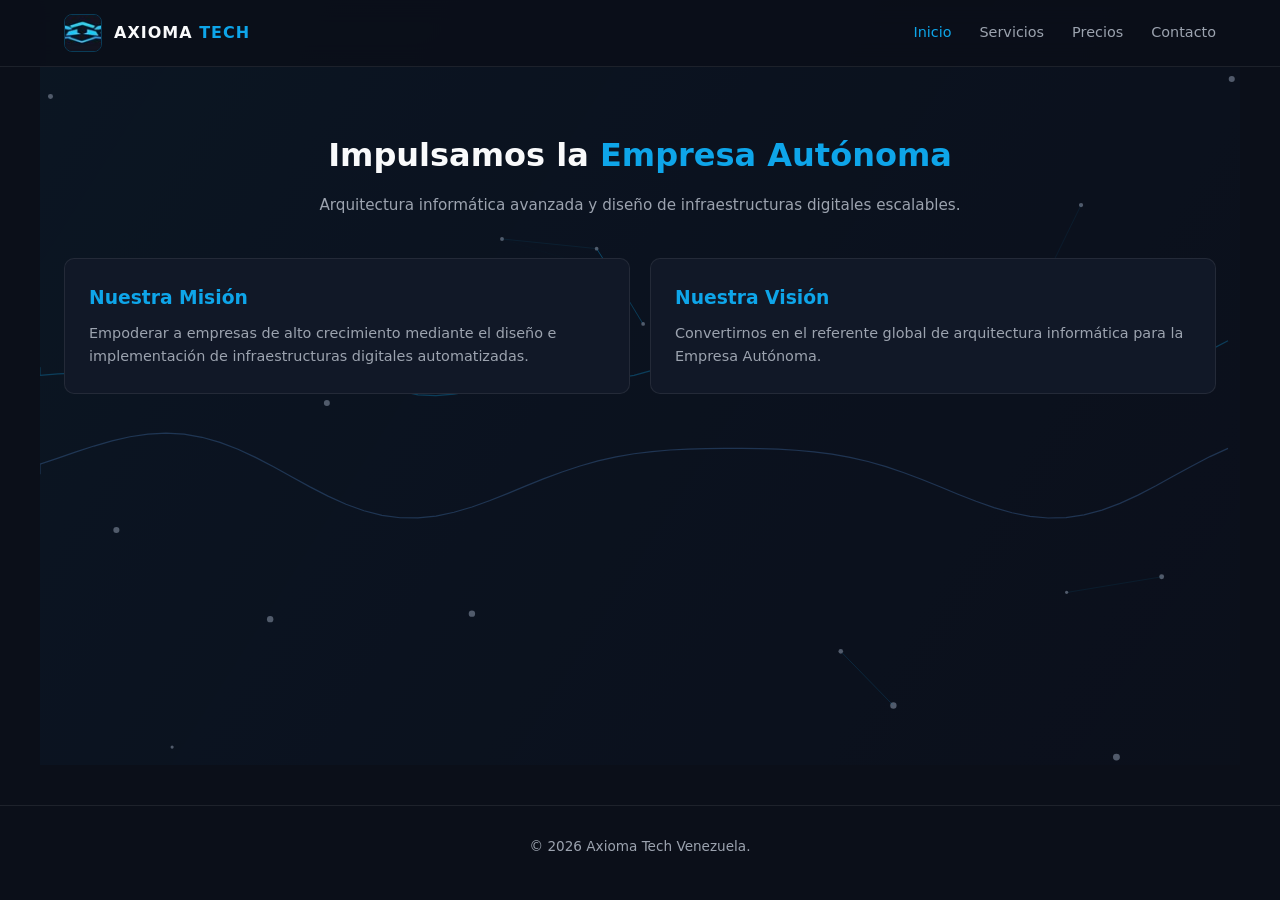
<file: index.html>
<!DOCTYPE html>
<html lang="es">
<head>
  <meta charset="UTF-8">
  <meta name="viewport" content="width=device-width, initial-scale=1.0">
  <title>Axioma Tech - Inicio</title>
  <link rel="stylesheet" href="styles.css">
  <link rel="icon" type="image/jpeg" href="Imagenes/logo de axioma.jpg">
</head>
<body>
  <header class="header-axioma">
    <div class="nav-container">
      <a class="nav-brand" href="index.html">
        <div class="brand-logo-frame"><img src="Imagenes/logo de axioma.jpg" alt="Logo"></div>
        <span class="brand-title">AXIOMA <span class="brand-highlight">TECH</span></span>
      </a>
      <button class="menu-toggle" id="menuToggle"><span></span><span></span><span></span></button>
      <nav class="nav-menu" id="navMenu">
        <a href="index.html" class="nav-link active">Inicio</a>
        <a href="servicios.html" class="nav-link">Servicios</a>
        <a href="precios.html" class="nav-link">Precios</a>
        <a href="contacto.html" class="nav-link">Contacto</a>
      </nav>
    </div>
  </header>

  <main class="content-section hero-canvas-container">
    <canvas id="ondas-fondo"></canvas>
    
    <div class="hero-inner-content">
      <h1 class="section-title">Impulsamos la <span style="color:var(--accent-cyan)">Empresa Autónoma</span></h1>
      <p class="section-subtitle">Arquitectura informática avanzada y diseño de infraestructuras digitales escalables.</p>
      
      <div style="display:grid; grid-template-columns:repeat(auto-fit, minmax(300px, 1fr)); gap:20px; margin-top:40px;">
        <div style="background:var(--bg-surface); padding:24px; border-radius:var(--radius); border:1px solid var(--border-color);">
          <h3 style="color:var(--accent-cyan); margin-bottom:10px;">Nuestra Misión</h3>
          <p style="color:var(--text-muted); font-size:0.9rem;">Empoderar a empresas de alto crecimiento mediante el diseño e implementación de infraestructuras digitales automatizadas.</p>
        </div>
        <div style="background:var(--bg-surface); padding:24px; border-radius:var(--radius); border:1px solid var(--border-color);">
          <h3 style="color:var(--accent-cyan); margin-bottom:10px;">Nuestra Visión</h3>
          <p style="color:var(--text-muted); font-size:0.9rem;">Convertirnos en el referente global de arquitectura informática para la Empresa Autónoma.</p>
        </div>
      </div>
    </div>
  </main>

  <footer class="ft-footer"><p>© 2026 Axioma Tech Venezuela.</p></footer>
  <script src="script.js"></script>
</body>
</html>
</file>
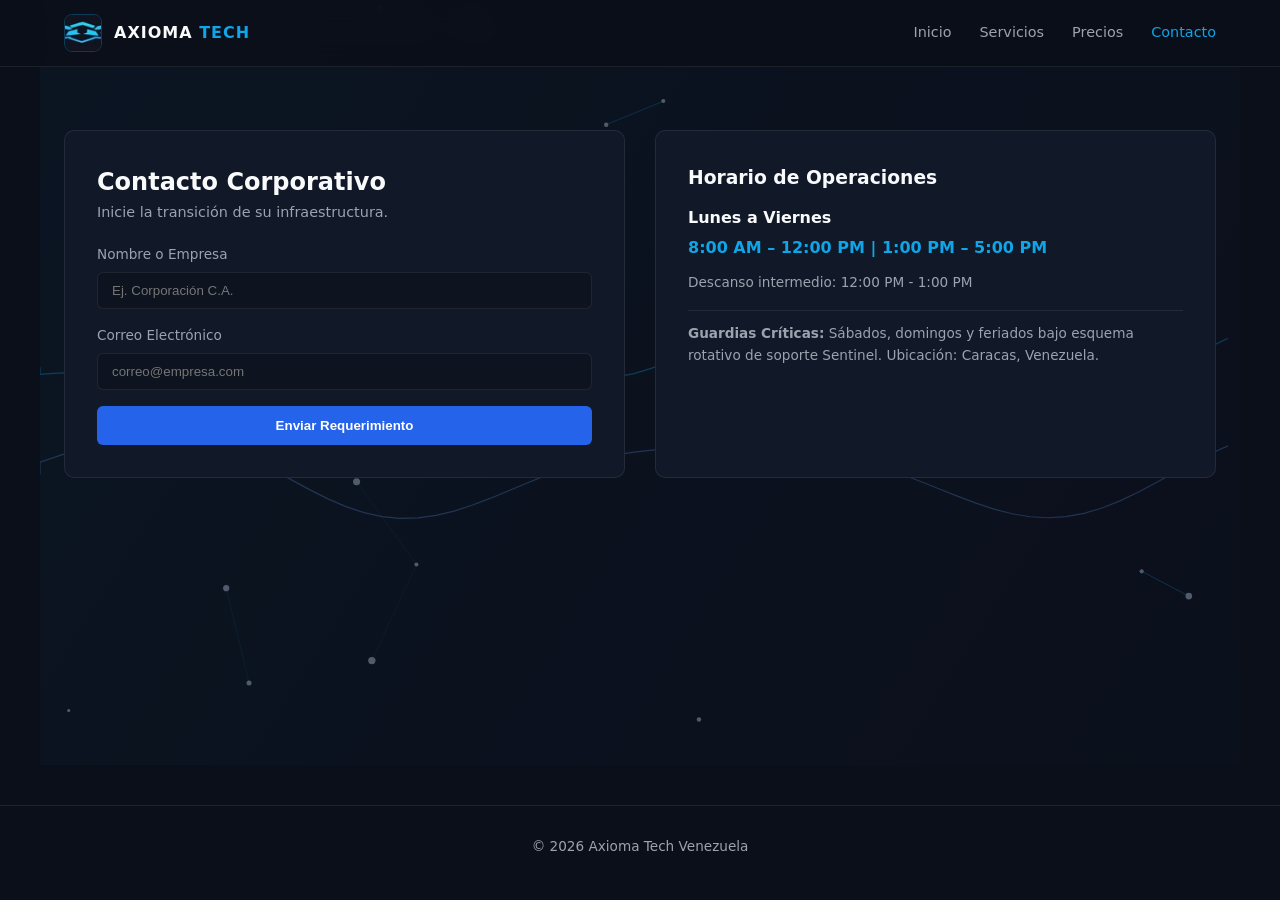
<file: contacto.html>
<!DOCTYPE html>
<html lang="es">
<head>
  <meta charset="UTF-8">
  <meta name="viewport" content="width=device-width, initial-scale=1.0">
  <title>Axioma Tech - Contacto</title>
  <link rel="stylesheet" href="styles.css">
  <link rel="icon" type="image/jpeg" href="Imagenes/logo de axioma.jpg">
</head>
<body>
  <header class="header-axioma">
    <div class="nav-container">
      <a class="nav-brand" href="index.html">
        <div class="brand-logo-frame"><img src="Imagenes/logo de axioma.jpg" alt="Logo"></div>
        <span class="brand-title">AXIOMA <span class="brand-highlight">TECH</span></span>
      </a>
      <button class="menu-toggle" id="menuToggle"><span></span><span></span><span></span></button>
      <nav class="nav-menu" id="navMenu">
        <a href="index.html" class="nav-link">Inicio</a>
        <a href="servicios.html" class="nav-link">Servicios</a>
        <a href="precios.html" class="nav-link">Precios</a>
        <a href="contacto.html" class="nav-link active">Contacto</a>
      </nav>
    </div>
  </header>

  <main class="content-section hero-canvas-container">
    <canvas id="ondas-fondo"></canvas>
    
    <div class="hero-inner-content">
      <div class="contacto-wrapper">
        <div class="contacto-card">
          <h2>Contacto Corporativo</h2>
          <p style="color:var(--text-muted); font-size:0.9rem; margin-bottom:20px;">Inicie la transición de su infraestructura.</p>
          <form class="contacto-form" onsubmit="event.preventDefault();">
            <div class="input-group"><label>Nombre o Empresa</label><input type="text" placeholder="Ej. Corporación C.A." required></div>
            <div class="input-group"><label>Correo Electrónico</label><input type="email" placeholder="correo@empresa.com" required></div>
            <button type="submit" class="btn-enviar">Enviar Requerimiento</button>
          </form>
        </div>
        <div class="horario-card">
          <h3 style="margin-bottom:12px;">Horario de Operaciones</h3>
          <p style="font-weight:600;">Lunes a Viernes</p>
          <p style="color:var(--accent-cyan); font-weight:700; margin:4px 0 12px 0;">8:00 AM – 12:00 PM | 1:00 PM – 5:00 PM</p>
          <p style="font-size:0.85rem; color:var(--text-muted); margin-bottom:16px;">Descanso intermedio: 12:00 PM - 1:00 PM</p>
          <div style="border-top:1px solid var(--border-color); padding-top:12px; font-size:0.85rem; color:var(--text-muted);">
            <p><strong>Guardias Críticas:</strong> Sábados, domingos y feriados bajo esquema rotativo de soporte Sentinel. Ubicación: Caracas, Venezuela.</p>
          </div>
        </div>
      </div>
    </div>
  </main>

  <footer class="ft-footer"><p>© 2026 Axioma Tech Venezuela</p></footer>
  <script src="script.js"></script>
</body>
</html>
</file>
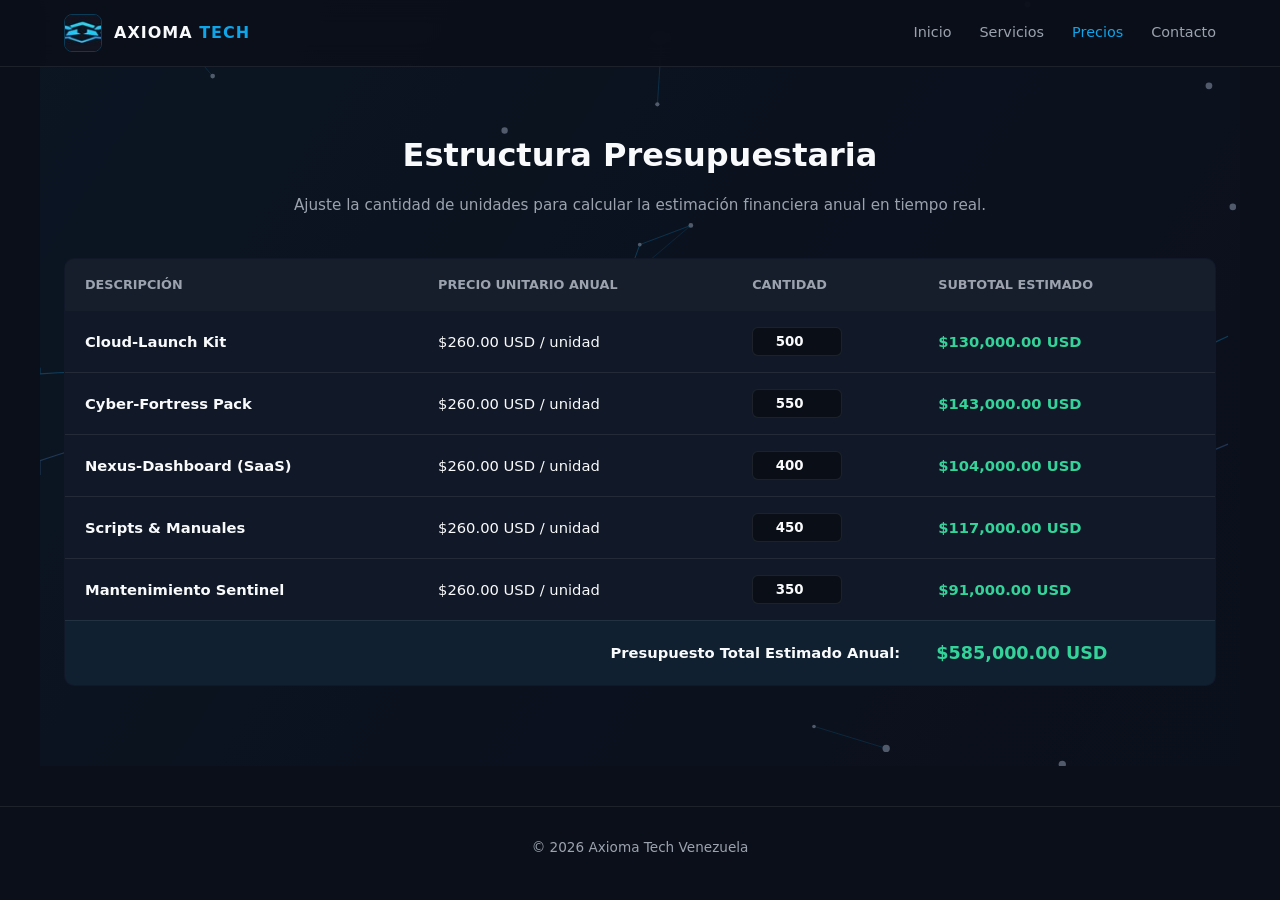
<file: precios.html>
<!DOCTYPE html>
<html lang="es">
<head>
  <meta charset="UTF-8">
  <meta name="viewport" content="width=device-width, initial-scale=1.0">
  <title>Axioma Tech - Precios</title>
  <link rel="stylesheet" href="styles.css">
  <link rel="icon" type="image/jpeg" href="Imagenes/logo de axioma.jpg">
</head>
<body>
  <header class="header-axioma">
    <div class="nav-container">
      <a class="nav-brand" href="index.html">
        <div class="brand-logo-frame"><img src="Imagenes/logo de axioma.jpg" alt="Logo"></div>
        <span class="brand-title">AXIOMA <span class="brand-highlight">TECH</span></span>
      </a>
      <button class="menu-toggle" id="menuToggle"><span></span><span></span><span></span></button>
      <nav class="nav-menu" id="navMenu">
        <a href="index.html" class="nav-link">Inicio</a>
        <a href="servicios.html" class="nav-link">Servicios</a>
        <a href="precios.html" class="nav-link active">Precios</a>
        <a href="contacto.html" class="nav-link">Contacto</a>
      </nav>
    </div>
  </header>

  <main class="content-section hero-canvas-container">
    <canvas id="ondas-fondo"></canvas>
    
    <div class="hero-inner-content">
      <h2 class="section-title">Estructura Presupuestaria</h2>
      <p class="section-subtitle">Ajuste la cantidad de unidades para calcular la estimación financiera anual en tiempo real.</p>
      
      <div class="table-responsive">
        <table class="axioma-table">
          <thead>
            <tr>
              <th>Descripción</th>
              <th>Precio Unitario Anual</th>
              <th>Cantidad</th>
              <th>Subtotal Estimado</th>
            </tr>
          </thead>
          <tbody>
            <tr data-price-row data-unit-price="260">
              <td><strong>Cloud-Launch Kit</strong></td>
              <td>$260.00 USD / unidad</td>
              <td><input type="number" class="qty-input" value="500" min="0" step="10"></td>
              <td><span class="price-tag subtotal">$130,000.00 USD</span></td>
            </tr>
            <tr data-price-row data-unit-price="260">
              <td><strong>Cyber-Fortress Pack</strong></td>
              <td>$260.00 USD / unidad</td>
              <td><input type="number" class="qty-input" value="550" min="0" step="10"></td>
              <td><span class="price-tag subtotal">$143,000.00 USD</span></td>
            </tr>
            <tr data-price-row data-unit-price="260">
              <td><strong>Nexus-Dashboard (SaaS)</strong></td>
              <td>$260.00 USD / unidad</td>
              <td><input type="number" class="qty-input" value="400" min="0" step="10"></td>
              <td><span class="price-tag subtotal">$104,000.00 USD</span></td>
            </tr>
            <tr data-price-row data-unit-price="260">
              <td><strong>Scripts & Manuales</strong></td>
              <td>$260.00 USD / unidad</td>
              <td><input type="number" class="qty-input" value="450" min="0" step="10"></td>
              <td><span class="price-tag subtotal">$117,000.00 USD</span></td>
            </tr>
            <tr data-price-row data-unit-price="260">
              <td><strong>Mantenimiento Sentinel</strong></td>
              <td>$260.00 USD / unidad</td>
              <td><input type="number" class="qty-input" value="350" min="0" step="10"></td>
              <td><span class="price-tag subtotal">$91,000.00 USD</span></td>
            </tr>
          </tbody>
          <tfoot>
            <tr style="background: rgba(14, 165, 233, 0.05); font-weight: 700;">
              <td colspan="3" style="text-align: right; padding: 18px;">Presupuesto Total Estimado Anual:</td>
              <td style="padding: 18px;"><span id="total-presupuesto" class="price-tag" style="font-size: 1.1rem; color: #34D399;">$585,000.00 USD</span></td>
            </tr>
          </tfoot>
        </table>
      </div>
    </div>
  </main>

  <footer class="ft-footer"><p>© 2026 Axioma Tech Venezuela</p></footer>
  <script src="script.js"></script>
</body>
</html>
</file>
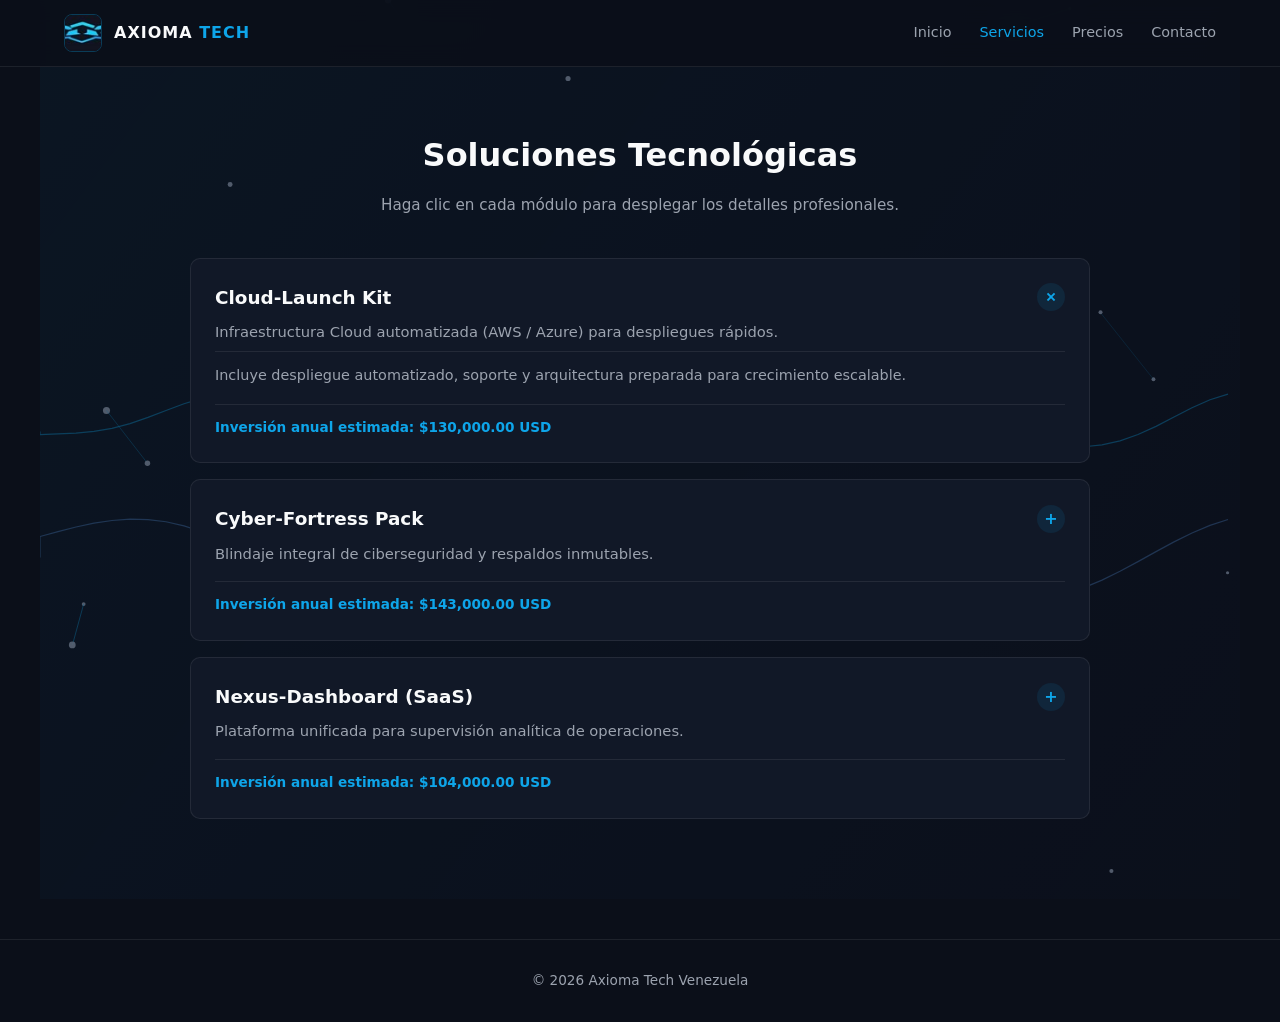
<file: servicios.html>
<!DOCTYPE html>
<html lang="es">
<head>
  <meta charset="UTF-8">
  <meta name="viewport" content="width=device-width, initial-scale=1.0">
  <title>Axioma Tech - Servicios</title>
  <link rel="stylesheet" href="styles.css">
  <link rel="icon" type="image/jpeg" href="Imagenes/logo de axioma.jpg">
</head>
<body>
  <header class="header-axioma">
    <div class="nav-container">
      <a class="nav-brand" href="index.html">
        <div class="brand-logo-frame"><img src="Imagenes/logo de axioma.jpg" alt="Logo"></div>
        <span class="brand-title">AXIOMA <span class="brand-highlight">TECH</span></span>
      </a>
      <button class="menu-toggle" id="menuToggle"><span></span><span></span><span></span></button>
      <nav class="nav-menu" id="navMenu">
        <a href="index.html" class="nav-link">Inicio</a>
        <a href="servicios.html" class="nav-link active">Servicios</a>
        <a href="precios.html" class="nav-link">Precios</a>
        <a href="contacto.html" class="nav-link">Contacto</a>
      </nav>
    </div>
  </header>

  <main class="content-section hero-canvas-container">
    <canvas id="ondas-fondo"></canvas>
    
    <div class="hero-inner-content">
      <h2 class="section-title">Soluciones Tecnológicas</h2>
      <p class="section-subtitle">Haga clic en cada módulo para desplegar los detalles profesionales.</p>
      
      <div class="services-grid">
        <div class="servicio-card open" data-service-card>
          <div class="servicio-head"><span class="servicio-titulo">Cloud-Launch Kit</span><span class="servicio-toggle">+</span></div>
          <p class="servicio-summary">Infraestructura Cloud automatizada (AWS / Azure) para despliegues rápidos.</p>
          <div class="servicio-details"><p>Incluye despliegue automatizado, soporte y arquitectura preparada para crecimiento escalable.</p></div>
          <span class="service-meta">Inversión anual estimada: $130,000.00 USD</span>
        </div>
        <div class="servicio-card" data-service-card>
          <div class="servicio-head"><span class="servicio-titulo">Cyber-Fortress Pack</span><span class="servicio-toggle">+</span></div>
          <p class="servicio-summary">Blindaje integral de ciberseguridad y respaldos inmutables.</p>
          <div class="servicio-details"><p>Protección proactiva con políticas de seguridad avanzadas y copias de seguridad contra amenazas.</p></div>
          <span class="service-meta">Inversión anual estimada: $143,000.00 USD</span>
        </div>
        <div class="servicio-card" data-service-card>
          <div class="servicio-head"><span class="servicio-titulo">Nexus-Dashboard (SaaS)</span><span class="servicio-toggle">+</span></div>
          <p class="servicio-summary">Plataforma unificada para supervisión analítica de operaciones.</p>
          <div class="servicio-details"><p>Dashboard centralizado para análisis operativo y toma de decisiones basada en métricas reales.</p></div>
          <span class="service-meta">Inversión anual estimada: $104,000.00 USD</span>
        </div>
      </div>
    </div>
  </main>

  <footer class="ft-footer"><p>© 2026 Axioma Tech Venezuela</p></footer>
  <script src="script.js"></script>
</body>
</html>
</file>
<file: styles.css>
:root {
  --bg-main: #0B0F19;
  --bg-surface: #111827;
  --bg-surface-alt: #0F172A;
  --primary-blue: #2563EB;
  --primary-hover: #1D4ED8;
  --accent-cyan: #0EA5E9;
  --text-main: #F9FAFB;
  --text-muted: #9CA3AF;
  --border-color: rgba(255, 255, 255, 0.08);
  --radius: 10px;
  --font-sans: system-ui, -apple-system, BlinkMacSystemFont, "Segoe UI", Roboto, sans-serif;
}

* {
  margin: 0;
  padding: 0;
  box-sizing: border-box;
}

body {
  background-color: var(--bg-main);
  color: var(--text-main);
  font-family: var(--font-sans);
  line-height: 1.6;
}

/* NAVEGACIÓN */
.header-axioma {
  position: fixed;
  top: 0;
  left: 0;
  width: 100%;
  background: rgba(11, 15, 25, 0.9);
  backdrop-filter: blur(12px);
  border-bottom: 1px solid var(--border-color);
  z-index: 1000;
}

.nav-container {
  max-width: 1200px;
  margin: 0 auto;
  display: flex;
  justify-content: space-between;
  align-items: center;
  padding: 14px 24px;
}

.nav-brand {
  display: flex;
  align-items: center;
  gap: 12px;
  text-decoration: none;
}

.brand-logo-frame {
  width: 38px;
  height: 38px;
  border-radius: 8px;
  overflow: hidden;
  border: 1px solid rgba(14, 165, 233, 0.3);
}

.brand-logo-frame img {
  width: 100%;
  height: 100%;
  object-fit: cover;
}

.brand-title {
  font-weight: 800;
  letter-spacing: 1px;
  font-size: 1rem;
  color: var(--text-main);
}

.brand-highlight {
  color: var(--accent-cyan);
}

.nav-menu {
  display: flex;
  gap: 28px;
  align-items: center;
}

.nav-link {
  color: var(--text-muted);
  text-decoration: none;
  font-size: 0.9rem;
  font-weight: 500;
  transition: color 0.2s ease;
}

.nav-link:hover, .nav-link.active {
  color: var(--accent-cyan);
}

.menu-toggle {
  display: none;
  background: transparent;
  border: none;
  cursor: pointer;
  flex-direction: column;
  gap: 5px;
}

.menu-toggle span {
  width: 25px;
  height: 2px;
  background-color: var(--text-main);
}

/* CONTENEDORES Y CANVAS HERO */
.content-section {
  padding: 130px 24px 80px 24px;
  min-height: 85vh;
  max-width: 1200px;
  margin: 0 auto;
}

.hero-canvas-container {
  position: relative;
  overflow: hidden;
}

#ondas-fondo {
  position: absolute;
  top: 0;
  left: 0;
  width: 100%;
  height: 100%;
  pointer-events: none;
  z-index: 0;
  opacity: 0.6;
}

.hero-inner-content {
  position: relative;
  z-index: 1;
}

.section-title {
  font-size: 2rem;
  font-weight: 700;
  text-align: center;
  margin-bottom: 12px;
}

.section-subtitle {
  text-align: center;
  color: var(--text-muted);
  font-size: 0.95rem;
  margin-bottom: 40px;
}

/* ACORDEÓN DE SERVICIOS */
.services-grid {
  display: grid;
  gap: 16px;
  max-width: 900px;
  margin: 0 auto;
}

.servicio-card {
  background: var(--bg-surface);
  border: 1px solid var(--border-color);
  padding: 24px;
  border-radius: var(--radius);
  cursor: pointer;
  transition: all 0.25s ease;
}

.servicio-head {
  display: flex;
  justify-content: space-between;
  align-items: center;
}

.servicio-titulo {
  font-size: 1.15rem;
  font-weight: 700;
  color: var(--text-main);
}

.servicio-toggle {
  width: 28px;
  height: 28px;
  border-radius: 50%;
  background: rgba(14, 165, 233, 0.1);
  color: var(--accent-cyan);
  display: flex;
  align-items: center;
  justify-content: center;
  font-weight: 700;
  transition: transform 0.25s ease;
}

.servicio-summary {
  color: var(--text-muted);
  font-size: 0.92rem;
  margin-top: 8px;
}

.servicio-details {
  max-height: 0;
  overflow: hidden;
  transition: max-height 0.3s ease, margin 0.3s ease;
}

.servicio-details p {
  color: var(--text-muted);
  font-size: 0.9rem;
  padding-top: 12px;
}

.servicio-card.open .servicio-details {
  max-height: 150px;
  margin-top: 8px;
  border-top: 1px solid var(--border-color);
}

.servicio-card.open .servicio-toggle {
  transform: rotate(45deg);
}

.service-meta {
  display: block;
  font-size: 0.85rem;
  color: var(--accent-cyan);
  font-weight: 600;
  margin-top: 16px;
  border-top: 1px solid var(--border-color);
  padding-top: 12px;
}

/* TABLA Y CALCULADORA DINÁMICA */
.table-responsive {
  overflow-x: auto;
}

.axioma-table {
  width: 100%;
  border-collapse: collapse;
  background-color: var(--bg-surface);
  border-radius: var(--radius);
  overflow: hidden;
  border: 1px solid var(--border-color);
}

.axioma-table th {
  background-color: rgba(255, 255, 255, 0.02);
  color: var(--text-muted);
  padding: 16px 20px;
  font-size: 0.8rem;
  text-transform: uppercase;
  text-align: left;
}

.axioma-table td {
  padding: 16px 20px;
  border-bottom: 1px solid var(--border-color);
  font-size: 0.92rem;
}

.price-tag {
  color: #34D399;
  font-weight: 700;
}

.qty-input {
  width: 90px;
  padding: 6px 10px;
  background: rgba(0, 0, 0, 0.4);
  border: 1px solid var(--border-color);
  color: var(--text-main);
  border-radius: 6px;
  font-family: var(--font-sans);
  font-weight: 600;
  text-align: center;
}

.qty-input:focus {
  outline: none;
  border-color: var(--accent-cyan);
}

/* CONTACTO */
.contacto-wrapper {
  display: grid;
  grid-template-columns: repeat(auto-fit, minmax(320px, 1fr));
  gap: 30px;
}

.contacto-card, .horario-card {
  background: var(--bg-surface);
  border: 1px solid var(--border-color);
  padding: 32px;
  border-radius: var(--radius);
}

.input-group {
  margin-bottom: 16px;
}

.input-group label {
  display: block;
  font-size: 0.85rem;
  color: var(--text-muted);
  margin-bottom: 6px;
}

.input-group input {
  width: 100%;
  padding: 10px 14px;
  background: rgba(0,0,0,0.2);
  border: 1px solid var(--border-color);
  color: var(--text-main);
  border-radius: 6px;
}

.btn-enviar {
  width: 100%;
  padding: 12px;
  background-color: var(--primary-blue);
  color: #fff;
  border: none;
  border-radius: 6px;
  font-weight: 600;
  cursor: pointer;
}

/* FOOTER */
.ft-footer {
  border-top: 1px solid var(--border-color);
  padding: 30px 24px;
  text-align: center;
  background-color: var(--bg-main);
  color: var(--text-muted);
  font-size: 0.85rem;
  margin-top: 40px;
}

@media (max-width: 768px) {
  .menu-toggle { display: flex; }
  .nav-menu { display: none; position: absolute; top: 100%; left: 0; width: 100%; background: var(--bg-surface); flex-direction: column; padding: 20px; border-bottom: 1px solid var(--border-color); }
  .nav-menu.open { display: flex; }
}
</file>
